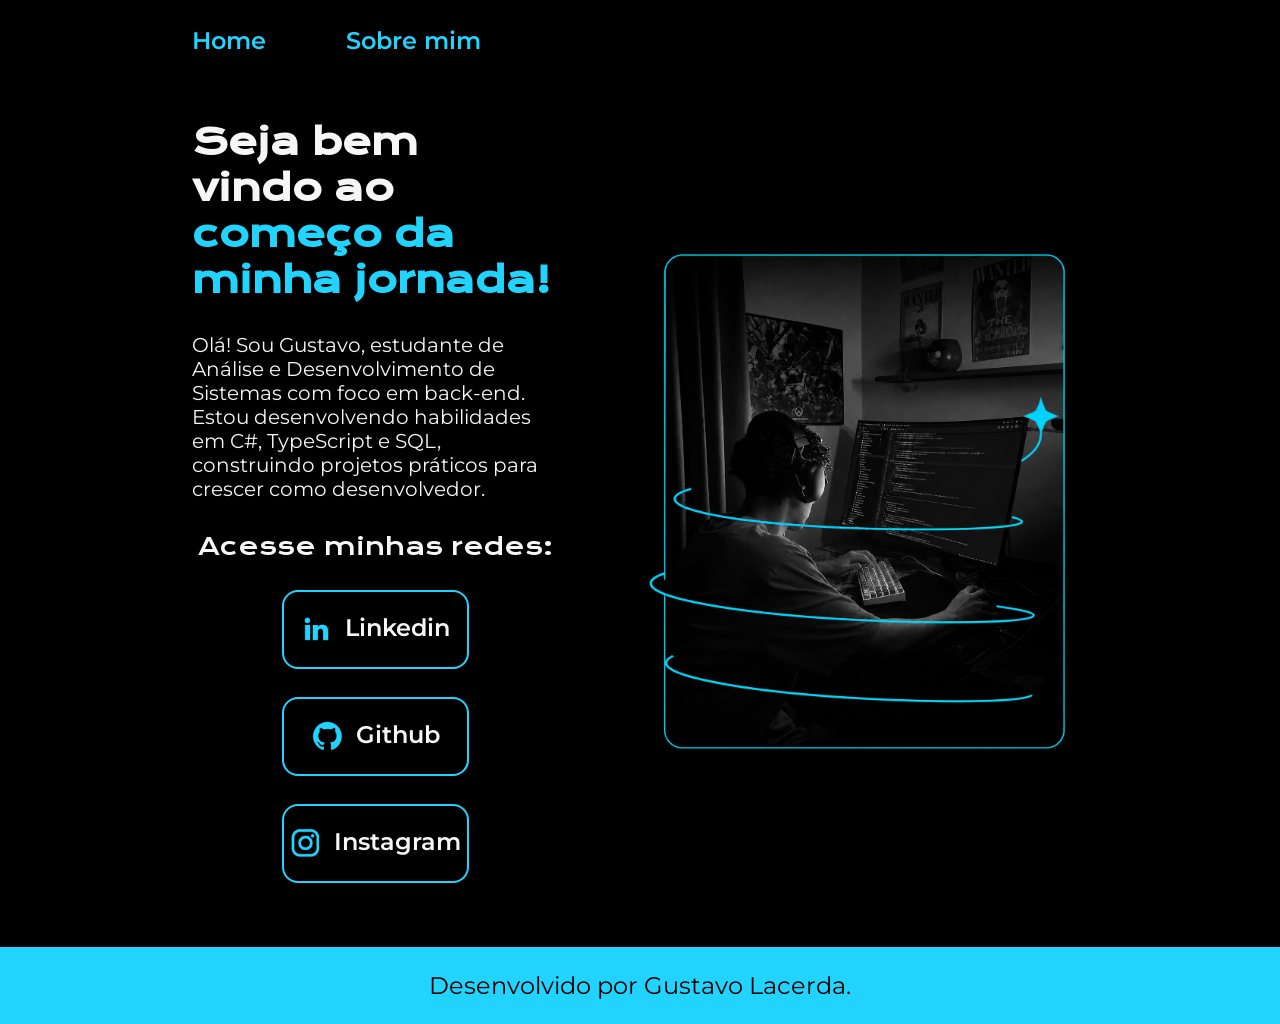
<file: index.html>
<!DOCTYPE html>
<html lang="pt-br">
<head>
    <meta charset="UTF-8">
    <meta name="viewport" content="width=device-width, initial-scale=1.0">
    <title>Projeto HTML</title>
    <link rel="stylesheet" href="./styles/style.css">
</head>
<body>
    <header class="cabecalho">
        <nav class="cabecalho__menu">
            <a class="cabecalho__menu__link" href="index.html">Home</a>
            <a class="cabecalho__menu__link" href="about.html">Sobre mim</a>
        </nav>
    </header>
    <main class="apresentacao">
        <section class="apresentacao__conteudo">
            <h1 class="apresentacao__conteudo__titulo">Seja bem vindo ao <strong class="titulo-destaque">começo da minha jornada!</strong></h1>
            <p class="apresentacao__conteudo__texto">Olá! Sou Gustavo, estudante de Análise e Desenvolvimento de Sistemas com foco em back-end. Estou desenvolvendo habilidades em C#, TypeScript e SQL, construindo projetos práticos para crescer como desenvolvedor.</p>
            <div class="apresentacao__links">
                <h2 class="apresentacao__links__subtitulo">Acesse minhas redes:</h2>
                <a class="apresentacao__links__navegacao" href="https://www.linkedin.com/in/gustavo-porto-lacerda-6488b6399/" target="_blank">
                    <img src="./assets/linkedin.png">
                    Linkedin
                </a>
                <a class="apresentacao__links__navegacao" href="https://github.com/gustavoplr" target="_blank">
                    <img src="./assets/github.png">
                    Github
                </a>
                <a class="apresentacao__links__navegacao" href="https://www.instagram.com/gtv.lacerda/" target="_blank">
                    <img src="./assets/instagram.png">
                    Instagram
                </a>
             </div>   
        </section>
        <img src="./assets/image.png" alt="Imagem minha programando" class="imagem-me">
    </main>
    <footer class="rodape">
        <p>Desenvolvido por Gustavo Lacerda.</p>
    </footer>
</body>
</html>
</file>
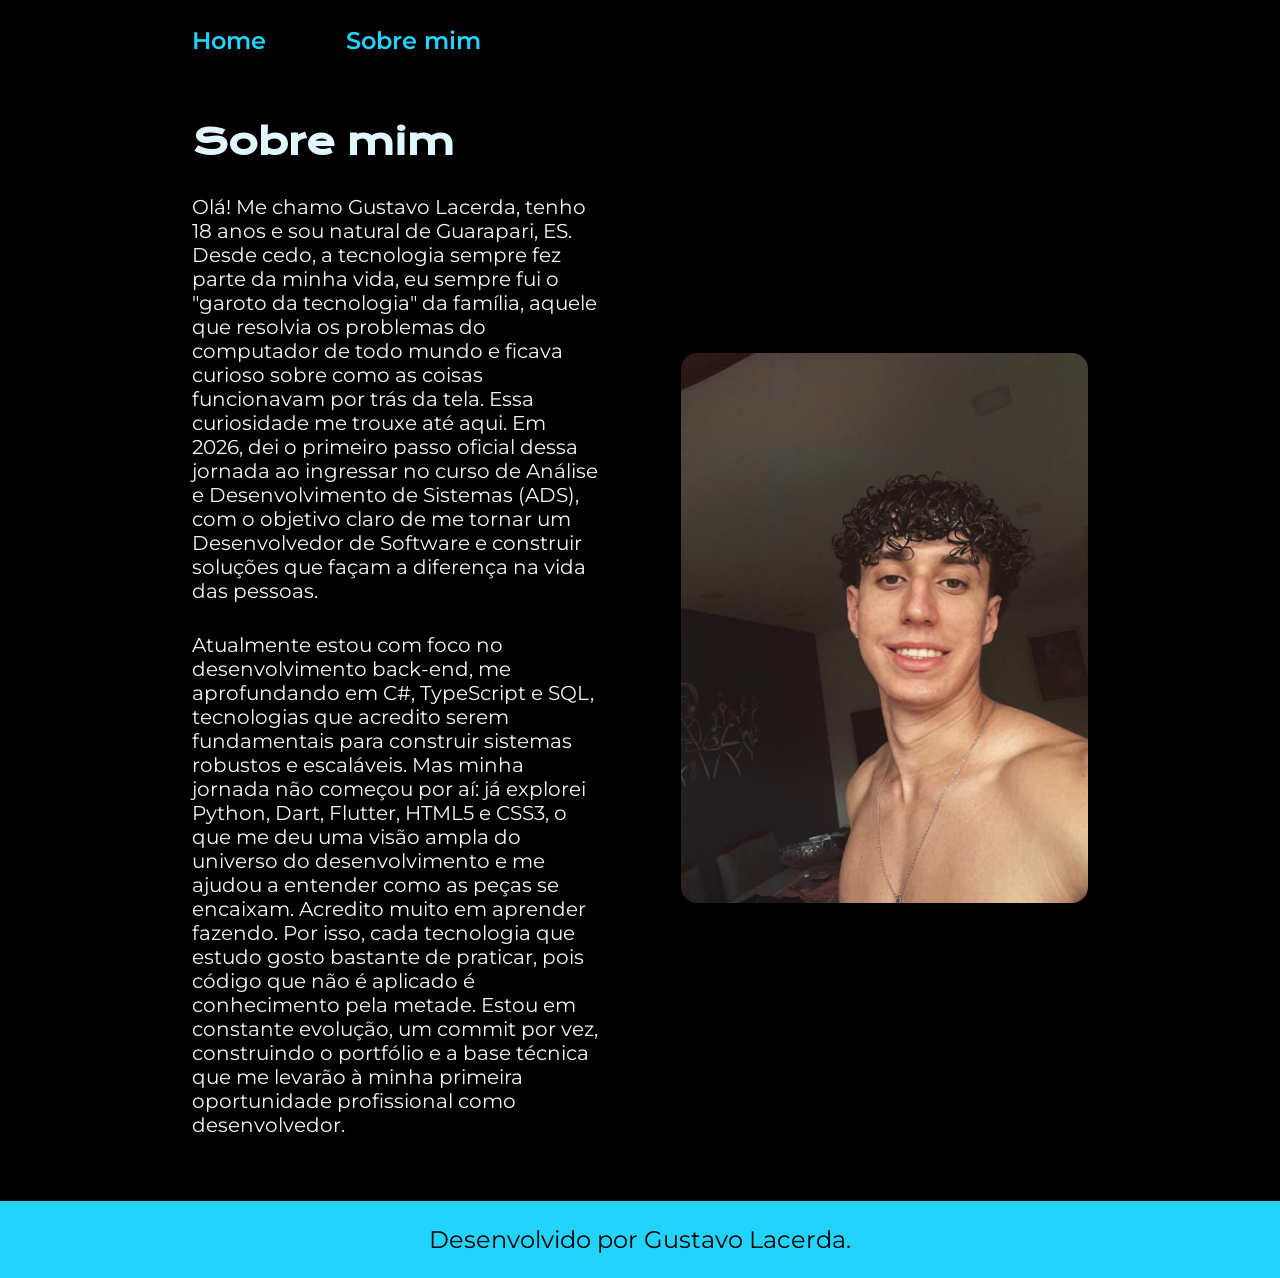
<file: about.html>
<!DOCTYPE html>
<html lang="pt-br">
<head>
    <meta charset="UTF-8">
    <meta name="viewport" content="width=device-width, initial-scale=1.0">
    <title>Sobre mim</title>
    <link rel="stylesheet" href="./styles/style.css">
</head>
<body>
    <header class="cabecalho">
        <nav class="cabecalho__menu">
            <a class="cabecalho__menu__link" href="index.html">Home</a>
            <a class="cabecalho__menu__link" href="about.html">Sobre mim</a>
        </nav>
    </header>
    <main class="apresentacao">
        <section class="apresentacao__conteudo">
            <h1 class="apresentacao__conteudo__titulo titulo-sobre">Sobre mim</h1>
            <p class="apresentacao__conteudo__texto">Olá! Me chamo Gustavo Lacerda, tenho 18 anos e sou natural de Guarapari, ES. Desde cedo, a tecnologia sempre fez parte da minha vida, eu sempre fui o "garoto da tecnologia" da família, aquele que resolvia os problemas do computador de todo mundo e ficava curioso sobre como as coisas funcionavam por trás da tela.
Essa curiosidade me trouxe até aqui. Em 2026, dei o primeiro passo oficial dessa jornada ao ingressar no curso de Análise e Desenvolvimento de Sistemas (ADS), com o objetivo claro de me tornar um Desenvolvedor de Software e construir soluções que façam a diferença na vida das pessoas.</p>
            <p class="apresentacao__conteudo__texto">Atualmente estou com foco no desenvolvimento back-end, me aprofundando em C#, TypeScript e SQL, tecnologias que acredito serem fundamentais para construir sistemas robustos e escaláveis. Mas minha jornada não começou por aí: já explorei Python, Dart, Flutter, HTML5 e CSS3, o que me deu uma visão ampla do universo do desenvolvimento e me ajudou a entender como as peças se encaixam.
Acredito muito em aprender fazendo. Por isso, cada tecnologia que estudo gosto bastante de praticar, pois código que não é aplicado é conhecimento pela metade. Estou em constante evolução, um commit por vez, construindo o portfólio e a base técnica que me levarão à minha primeira oportunidade profissional como desenvolvedor.
</p>
        </section>
        <img src="./assets/image-about.png" alt="Foto do meu rosto" class="image-about">
    </main>
    <footer class="rodape">
        <p>Desenvolvido por Gustavo Lacerda.</p>
    </footer>
</body>
</html>
</file>
<file: styles/style.css>
@import url('https://fonts.googleapis.com/css2?family=Krona+One&family=Montserrat:ital,wght@0,100..900;1,100..900&display=swap');

:root{
    --cor-primaria: #000000;
    --cor-secundaria: #f6f6f6;
    --cor-terciaria: #22d4fd;
    --cor-hover: #272727;
    
    --fonte-primaria: "Krona One", sans-serif;
    --font-secundaria: "Montserrat", sans-serif;
}

*{
    margin: 0;
    padding: 0;
}

body {
    box-sizing: border-box;
    background-color: var(--cor-primaria);
    color: var(--cor-secundaria);
}
.imagem-me{
    width: 50%;    
}
.image-about {
    width: 50%;
    height: 550px;
    object-fit: cover;
    border-radius: 16px;
}
.titulo-sobre {
    color: #e0f7ff;
}
.titulo-destaque {
    color: var(--cor-terciaria);
}
.apresentacao{
    padding: 5% 15%;
    display: flex;
    align-items: center;
    justify-content: space-between;
    gap: 82px;
}
.apresentacao__conteudo {
    width: 50%;
    display: flex;
    flex-direction: column;
    gap: 30px;
}
.apresentacao__conteudo__titulo{
    font-size: 2.25rem;
    font-family: var(--fonte-primaria);
}
.apresentacao__conteudo__texto{
    font-size: 1.25rem;
    font-family: var(--font-secundaria);
    font-weight: 400;
}
.apresentacao__links{
    display: flex;
    flex-direction: column;
    justify-content: space-between;
    align-items: center;
    gap: 28px;
}
.apresentacao__links__subtitulo{
font-family: var(--fonte-primaria);
font-weight: 400;
font-size: 1.5rem;
}
.apresentacao__links__navegacao{
    display: flex;
    justify-content: center;
    gap: 12px;
    width: 50%;
    text-align: center;
    border-radius: 16px;
    font-size: 1.5rem;
    padding: 21.5px 0px;
    text-decoration: none;
    color: var(--cor-secundaria);
    font-family: var(--font-secundaria);
    font-weight: 600;
    border: 2px solid var(--cor-terciaria);
}
.apresentacao__links__navegacao:hover{
    background-color: var(--cor-hover);
    padding: 3%;
}

.rodape{
    color: var(--cor-primaria);
    background-color: var(--cor-terciaria);
    padding: 24px;
    text-align: center;
    font-family: var(--font-secundaria);
    font-size: 1.5rem;
    font-weight: 400;
}
.cabecalho{
    padding: 2% 0% 0% 15%;
}

.cabecalho__menu{
    display: flex;
    gap: 80px;
}
.cabecalho__menu__link{
    font-family: var(--font-secundaria);
    font-size: 1.5rem;
    font-weight: 600;
    color: #22D4FD;
    text-decoration: none;
}
.apresentacao__conteudo__texto a{
    text-decoration: none;
    color: var(--cor-terciaria);
}

@media (max-width: 1200px) {
    
    .cabecalho{
        padding: 10%;
    }
    
    .cabecalho__menu{
        justify-content: center;
    }

    .apresentacao{
        flex-direction: column-reverse;
        padding: 5%;
    }

    .apresentacao__conteudo{
        width: auto;
    }
    .image-about {
        width: 100%;
        height: 400px;
    }
    
}
</file>
